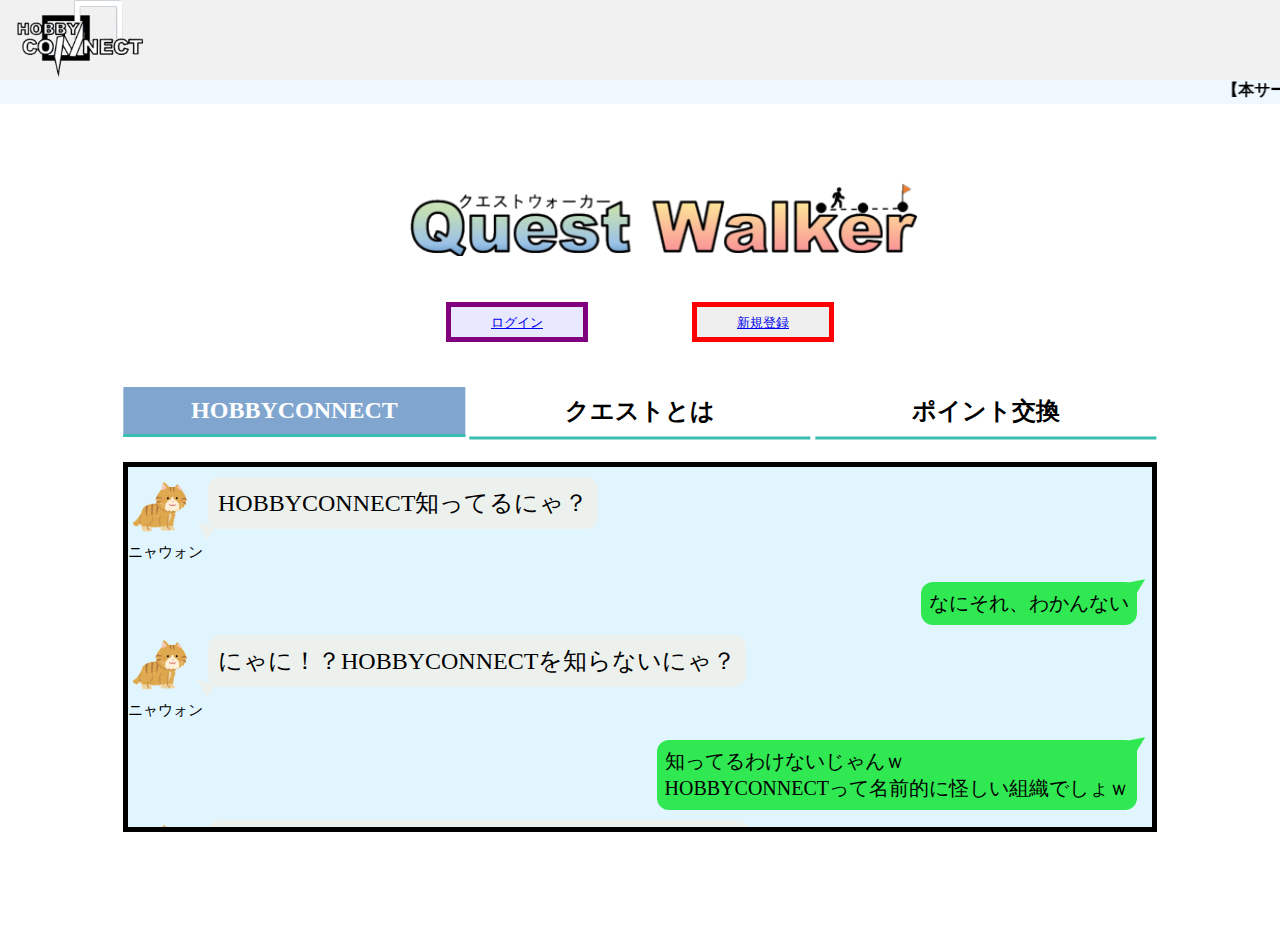
<file: www/index.html>
<!--123トップ画面担当：小川・安江,確認者：（　）-->
<!DOCTYPE html> <!--ここは最初に表示されるページです-->

<head>
    <title>HobbyConnect</title>
    <meta charset="utf-8">
    <link rel="stylesheet" href="./index.css">
    <link rel="shortcut icon" href="./img/favicon.ico">
    <script src="https://code.jquery.com/jquery-3.7.0.js"></script>
</head>
<header><iframe src="./header/header.html" frameborder="0" width="100%" scrolling="no"></iframe></header>

<body>
    <div class="title">
        <img src="./img/questwalker.png">
    </div>

    <nav class="titlepage">
        <ul>
            <button class="login">
                <li><a href=./useremaster/login.php>ログイン</a></li>
            </button>
            <button class="sign">
                <li><a href=./useremaster/input1.php>新規登録</a></li>
            </button>
        </ul>
    </nav>

    <!--タブパネルの選択部分-->
    <input id="a-tab" type="radio" name="tab-radio" class="tab-input" value="usage" checked="">
    <h2 class="tab-label-heading selected"><label id="a-tab" class="tab-label" for="a-tab">HOBBYCONNECT</label></h2>
    <input id="b-tab" type="radio" name="tab-radio" class="tab-input" value="type">
    <h2 class="tab-label-heading"><label id="b-tab" class="tab-label" for="b-tab">クエストとは</label></h2>
    <input id="c-tab" type="radio" name="tab-radio" class="tab-input" value="maker">
    <h2 class="tab-label-heading"><label id="c-tab" class="tab-label" for="c-tab">ポイント交換</label></h2>
    <!--追加したいかも？キャラクターの歴史
<input id="d-tab" type="radio" name="tab-radio" class="tab-input" value="maker">
    <h2 class="tab-label-heading"><label class="tab-label" for="d-tab">キャラクターの歴史</label></h2>
-->
    <!--タブパネルの内容部分(pの後に内容を書いてね)-->
    <div class="tab-panel panel-a">
        <!--③左コメント始-->
        <div class="balloon6">
            <div class="faceicon">
                <img src="./char_img/cat.png">
                <p>ニャウォン</p>
            </div>
            <div class="chatting">
                <div class="says">
                    <p>HOBBYCONNECT知ってるにゃ？</p>
                </div>
            </div>
        </div>
        <!--②/左コメント終-->

        <!--③右コメント始-->
        <div class="mycomment">
            <p>
                なにそれ、わかんない
            </p>
        </div>
        <!--/③右コメント終-->
        <!--③左コメント始-->
        <div class="balloon6">
            <div class="faceicon">
                <img src="./char_img/cat.png">
                <p>ニャウォン</p>
            </div>
            <div class="chatting">
                <div class="says">
                    <p>にゃに！？HOBBYCONNECTを知らないにゃ？</p>
                </div>
            </div>
        </div>
        <!--②/左コメント終-->

        <!--③右コメント始-->
        <div class="mycomment">
            <p>
                知ってるわけないじゃんｗ<br>
                HOBBYCONNECTって名前的に怪しい組織でしょｗ</p>
        </div>
        <!--/③右コメント終-->
        <!--③左コメント始-->
        <div class="balloon6">
            <div class="faceicon">
                <img src="./char_img/cat.png">
                <p>ニャウォン</p>
            </div>
            <div class="chatting">
                <div class="says">
                    <p>そんなわけないにゃに！！怪しくないにゃに！<br>
                        HOBBYCONNECTとは！！！</p>
                </div>
            </div>
        </div>
        <!--②/左コメント終-->
        <!--③右コメント始-->
        <div class="mycomment">
            <p>
                とは？？
            </p>
        </div>
        <!--/③右コメント終-->
        <!--③左コメント始-->
        <div class="balloon6">
            <div class="faceicon">
                <img src="./char_img/cat.png">
                <p>ニャウォン</p>
            </div>
            <div class="chatting">
                <div class="says">
                    <p>趣味を繋げる<br>＝"みんなで楽しくをモットーに！"<br>という意味が込められているにゃ！</p>
                </div>
            </div>
        </div>
        <!--②/左コメント終-->


        <!--③右コメント始-->
        <div class="mycomment">
            <p>
                なるほどね、HOBBYCONNECTはそういう意味なんだね<br>
                いい名前だね
            </p>
        </div>
        <!--/③右コメント終-->
        <!--③左コメント始-->
        <div class="balloon6">
            <div class="faceicon">
                <img src="./char_img/cat.png">
                <p>ニャウォン</p>
            </div>
            <div class="chatting">
                <div class="says">
                    <p>ありがとにゃに！！嬉しいにゃん！</p>
                </div>
            </div>
        </div>
        <!--②/左コメント終-->

        <!--③右コメント始-->
        <div class="mycomment">
            <p>
                ところでメンバーは、何人グループなの？</p>
        </div>
        <!--/③右コメント終-->
        <!--③左コメント始-->
        <div class="balloon6">
            <div class="faceicon">
                <img src="./char_img/cat.png">
                <p>ニャウォン</p>
            </div>
            <div class="chatting">
                <div class="says">
                    <p>HOBBYCONNECTは、男女６人のグループにゃに！
                </div>
            </div>
        </div>
        <!--②/左コメント終-->

        <!--③右コメント始-->
        <div class="mycomment">
            <p>
                男女６人グループ！？<br>
            </p>
        </div>
        <!--/③右コメント終-->
        <!--③左コメント始-->
        <div class="balloon6">
            <div class="faceicon">
                <img src="./char_img/cat.png">
                <p>ニャウォン</p>
            </div>
            <div class="chatting">
                <div class="says">
                    <p>そうにゃ、そしてメンバーを発表するにゃ
                </div>
            </div>
        </div>
        <!--②/左コメント終-->
        <!--③左コメント始-->
        <div class="balloon6">
            <div class="faceicon">
                <img src="./char_img/cat.png">
                <p>ニャウォン</p>
            </div>
            <div class="chatting">
                <div class="says">
                    <p>まず、リーダーは小川琉聖にゃ<br>
                        そしてサブリーダーは前田iraにゃ<br>
                        残りメンバーは4人<br>
                        見上明希音<br>
                        安江幸<br>
                        坂下歩夢<br>
                        蛭田優斗の計6人にゃ
                </div>
            </div>
        </div>
        <!--②/左コメント終-->

        <!--③右コメント始-->
        <div class="mycomment">
            <p>
                そんだけ人数がいて、役割とか大変じゃなかった？
            </p>
        </div>
        <!--/③右コメント終-->
        <!--③左コメント始-->
        <div class="balloon6">
            <div class="faceicon">
                <img src="./char_img/cat.png">
                <p>ニャウォン</p>
            </div>
            <div class="chatting">
                <div class="says">
                    <p>いい質問するにゃ<br>HOBBYCONNECTは全員にしっかりと<br>役割を与えているにゃ</p>
                </div>
            </div>
        </div>
        <!--②/左コメント終-->
        <!--③右コメント始-->
        <div class="mycomment">
            <p>
                なるほどなるほど<br>
                どんな役割を与えたの？
            </p>
        </div>
        <!--/③右コメント終-->
        <!--③左コメント始-->
        <div class="balloon6">
            <div class="faceicon">
                <img src="./char_img/cat.png">
                <p>ニャウォン</p>
            </div>
            <div class="chatting">
                <div class="says">
                    <p>小川には、データベース代表・プログラム
                        <br>前田には、プログラム代表・データベース
                        <br>見上には、プログラム
                        <br>安江には、データベース・プログラム
                        <br>坂下には、データベース・プログラム
                        <br>蛭田には、プログラム
                        <br>という役割を与えたにゃ！
                    </p>
                </div>
            </div>
        </div>
        <!--②/左コメント終-->
        <!--③右コメント始-->
        <div class="mycomment">
            <p>
                しっかりと全員に役割が割り当てられていていいね！<br>
                ところで、聞き忘れていたんだけど研究テーマって何？
            </p>
        </div>
        <!--/③右コメント終-->
        <!--③左コメント始-->
        <div class="balloon6">
            <div class="faceicon">
                <img src="./char_img/cat.png">
                <p>ニャウォン</p>
            </div>
            <div class="chatting">
                <div class="says">
                    <p>良い質問だにゃ～！<br>
                        HOBBYCONNECTの研究テーマはなんと！！<br>
                        【人間の成長を数値で可視化し、変化を研究する】<br>
                        主に、成長・継続・挑戦を大事にしているにゃに！！</p>
                </div>
            </div>
        </div>
        <!--②/左コメント終-->

        <!--③右コメント始-->
        <div class="mycomment">
            <p>
                良い研究テーマだね！<br>
                でも、成長を数値で可視化するってどういうこと？</p>
        </div>
        <!--/③右コメント終-->
        <!--③左コメント始-->
        <div class="balloon6">
            <div class="faceicon">
                <img src="./char_img/cat.png">
                <p>ニャウォン</p>
            </div>
            <div class="chatting">
                <div class="says">
                    <p>それはにゃ～、ゲーム性を追加し、<br>レベル制度・ステータス・ポイント制で数値を示すにゃ！</p>
                </div>
            </div>
        </div>
        <!--②/左コメント終-->

        <!--③右コメント始-->
        <div class="mycomment">
            <p>
                なるほどね、<br>
                じゃ、大事にしている３つの成長・継続・挑戦はどういうこと？
            </p>
        </div>
        <!--/③右コメント終-->
        <!--③左コメント始-->
        <div class="balloon6">
            <div class="faceicon">
                <img src="./char_img/cat.png">
                <p>ニャウォン</p>
            </div>
            <div class="chatting">
                <div class="says">
                    <p>成長は、できないことをできるようにする<br>
                        継続は、つらいことでもめげないようにする<br>
                        挑戦は、どんなことでもあきらめずにする<br>
                        以上にゃに～！</p>
                </div>
            </div>
        </div>
        <!--②/左コメント終-->

        <!--③右コメント始-->
        <div class="mycomment">
            <p>
                なるほどね、教えてくれてありがとう！</p>
        </div>
        <!--/③右コメント終-->
        <!--③左コメント始-->
        <div class="balloon6">
            <div class="faceicon">
                <img src="./char_img/cat.png">
                <p>ニャウォン</p>
            </div>
            <div class="chatting">
                <div class="says">
                    <p>にゃ～、HOBBYCONNECTについて知れてよかったにゃに～？</p>
                </div>
            </div>
        </div>
        <!--②/左コメント終-->

        <!--③右コメント始-->
        <div class="mycomment">
            <p>
                知れてよかったよ！</p>
        </div>
        <!--/③右コメント終-->
        <!--③左コメント始-->
        <div class="balloon6">
            <div class="faceicon">
                <img src="./char_img/cat.png">
                <p>ニャウォン</p>
            </div>
            <div class="chatting">
                <div class="says">
                    <p>にゃ～！！その言葉聞けて嬉しいにゃ～！！</p>
                </div>
            </div>
        </div>
        <!--②/左コメント終-->

        <!--③右コメント始-->
        <div class="mycomment">
            <p>
                教えてくれてありがとう、ニャウォン！！</p>
        </div>
        <!--/③右コメント終-->
        <!--③左コメント始-->
        <div class="balloon6">
            <div class="faceicon">
                <img src="./char_img/cat.png">
                <p>ニャウォン</p>
            </div>
            <div class="chatting">
                <div class="says">
                    <p>んにゃ～！
                    </p>
                </div>
            </div>
        </div>
        <!--②/左コメント終-->


    </div>
    <div class="tab-panel panel-b">
        <!--③左コメント始-->
        <div class="balloon6">
            <div class="faceicon">
                <img src="./char_img/usa.png">
                <p>筋肉ウサギ</p>
            </div>
            <div class="chatting">
                <div class="says">
                    <p>ぴょいぴょい～</p>
                </div>
            </div>
        </div>
        <!--②/左コメント終-->

        <!--③右コメント始-->
        <div class="mycomment">
            <p>
                どうしたの？
            </p>
        </div>
        <!--/③右コメント終-->
        <!--③左コメント始-->
        <div class="balloon6">
            <div class="faceicon">
                <img src="./char_img/usa.png">
                <p>筋肉ウサギ</p>
            </div>
            <div class="chatting">
                <div class="says">
                    <p>クエストどんなことがあるぴょい？</p>
                </div>
            </div>
        </div>
        <!--②/左コメント終-->

        <!--③右コメント始-->
        <div class="mycomment">
            <p>
                んー、わかるわけないｗ</p>
        </div>
        <!--/③右コメント終-->
        <!--③左コメント始-->
        <div class="balloon6">
            <div class="faceicon">
                <img src="./char_img/usa.png">
                <p>筋肉ウサギ</p>
            </div>
            <div class="chatting">
                <div class="says">
                    <p>ぴょいっ、わからないぴょいか…残念</p>
                </div>
            </div>
        </div>
        <!--②/左コメント終-->

        <!--③右コメント始-->
        <div class="mycomment">
            <p>
                教えて、筋肉ウサギ！！
            </p>
        </div>
        <!--/③右コメント終-->
        <!--③左コメント始-->
        <div class="balloon6">
            <div class="faceicon">
                <img src="./char_img/usa.png">
                <p>筋肉ウサギ</p>
            </div>
            <div class="chatting">
                <div class="says">
                    <p>クエストの説明をおしえてあげるZE!<br>
                        ランダムで今日のクエストが出現するZE！<br>
                        あとは、必死に挑戦して達成報告するだけDA！<br>
                        君ならできる！！パワーッ！！
                    </p>
                </div>
            </div>
        </div>
        <!--②/左コメント終-->

        <!--③右コメント始-->
        <div class="mycomment">
            <p>
                なるほど、教えてくれてありがとう！<br>
                僕も挑戦したくなったよ！</p>
        </div>
        <!--/③右コメント終-->
        <!--③左コメント始-->
        <div class="balloon6">
            <div class="faceicon">
                <img src="./char_img/usa.png">
                <p>筋肉ウサギ</p>
            </div>
            <div class="chatting">
                <div class="says">
                    <p>おお！頑張れ、応援してるぴょいっ！！
                    </p>
                </div>
            </div>
        </div>
        <!--②/左コメント終-->
        <!--③右コメント始-->
        <div class="mycomment">
            <p>
                ありがとう、頑張るよ！！</p>
        </div>
        <!--/③右コメント終-->
    </div>
    <div class="tab-panel panel-c">
        <!--③左コメント始-->
        <div class="balloon6">
            <div class="faceicon">
                <img src="./char_img/kawa.png">
                <p>ユキウソ</p>
            </div>
            <div class="chatting">
                <div class="says">
                    <p>キューキュー</p>
                </div>
            </div>
        </div>
        <!--②/左コメント終-->

        <!--③右コメント始-->
        <div class="mycomment">
            <p>
                どーしたんだい、ユキウソ？
            </p>
        </div>
        <!--/③右コメント終-->
        <!--③左コメント始-->
        <div class="balloon6">
            <div class="faceicon">
                <img src="./char_img/kawa.png">
                <p>ユキウソ</p>
            </div>
            <div class="chatting">
                <div class="says">
                    <p>ポイント交換について教えていたっけ？
                    </p>
                </div>
            </div>
        </div>
        <!--②/左コメント終-->

        <!--③右コメント始-->
        <div class="mycomment">
            <p>
                え、聞いてないよ、教えて！ユキウソ！</p>
        </div>
        <!--/③右コメント終-->
        <!--③左コメント始-->
        <div class="balloon6">
            <div class="faceicon">
                <img src="./char_img/kawa.png">
                <p>ユキウソ</p>
            </div>
            <div class="chatting">
                <div class="says">
                    <p>クエストをこなしてポイントを獲得するとキャラクターと交換できるキュイ！

                    </p>
                </div>
            </div>
        </div>

        <!--③右コメント始-->
        <div class="mycomment">
            <p>
                なるほど！ありがとう、ユキウソ！</p>
        </div>
        <!--/③右コメント終-->
        <!--③左コメント始-->
        <div class="balloon6">
            <div class="faceicon">
                <img src="./char_img/kawa.png">
                <p>ユキウソ</p>
            </div>
            <div class="chatting">
                <div class="says">
                    <p>
                        教えてよかったキュー！
                    </p>
                </div>
            </div>
        </div>
        <!--②/左コメント終-->
    </div>

    <!--追加したいかも？キャラクターの歴史
<div class="tab-panel panel-d">
    <div class="chara"><p>キャラクターの歴史🍖</p>
        <p>ニャウォン</p>
        <p>筋肉ウサギ</p>
        <p>鵜</p>

        
        <img class="usa" src="./img/usa.png">
        <img class="saru" src="./img/saru.png">
        <img class="kawa" src="./img/kawa.png">
        <img class="tori" src="./img/tori.png">
        <img class="dog" src="./img/dog.png">
        <img class="cat" src="./img/cat.png">
        -->
    </div>
    </div>

</body>
</file>
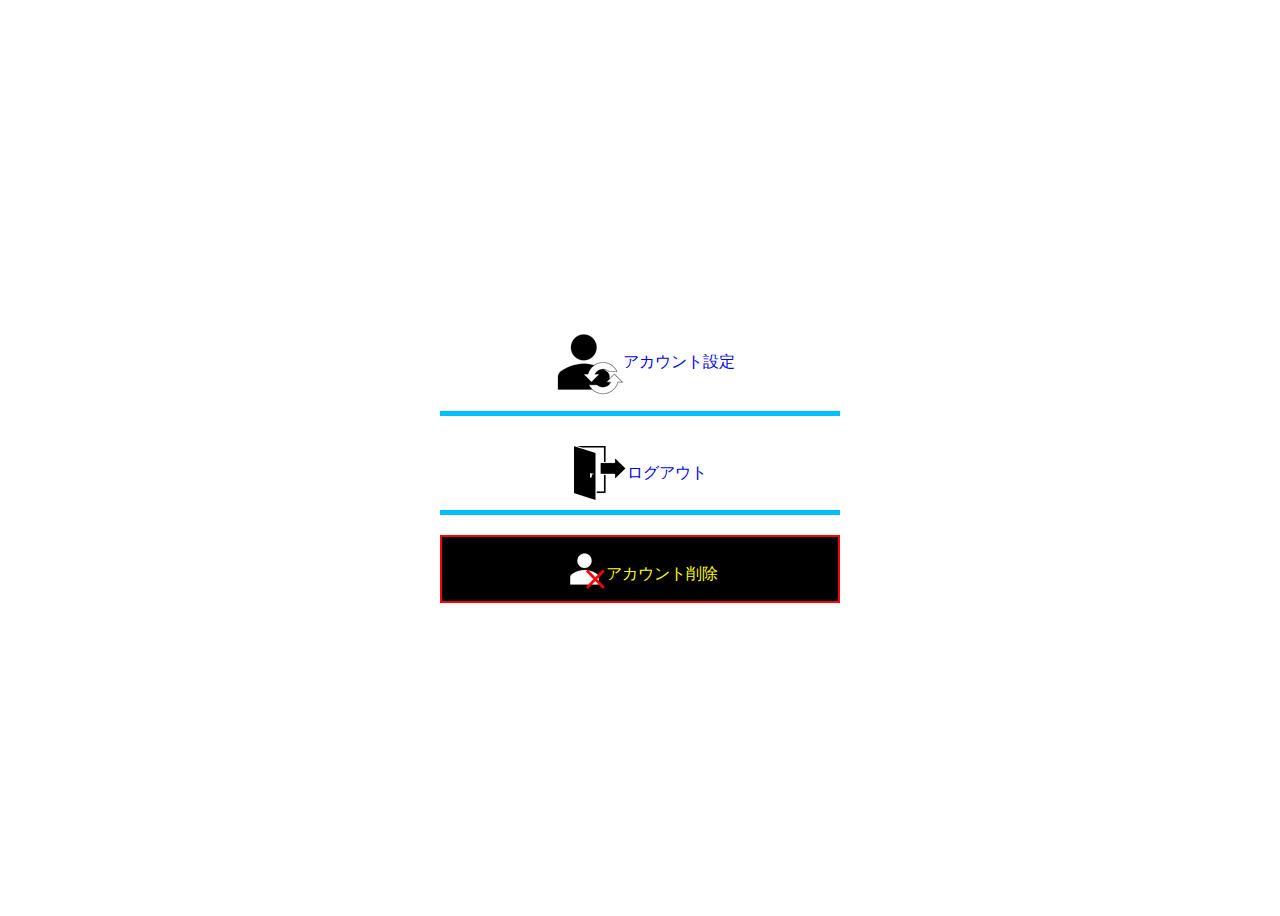
<file: www/account/index.html>
<html lang="ja">
<head>
    <meta charset="UTF-8">
    <link rel="stylesheet" href="account_menu.css">
    <title>アカウント設定</title>
</head>
<body>
    <div class="page-container">
        <div class="container">
            <a href="./setting/" class="link">
                <img src="./img/change.png" alt="設定アイコン">
                <span class="underline">アカウント設定</span>
            </a>

            <a href="./logout/" class="link">
                <img src="./img/logout.png" alt="">
                <span class="underline">ログアウト</span>
            </a>
        </div>

        <div class="del_box">
            <a href="./del/">
                <img src="./img/delete.png" alt="削除アイコン">
                <span class="del_text">アカウント削除</span>
            </a>
        </div>
    </div>
</body>
</html>
</file>
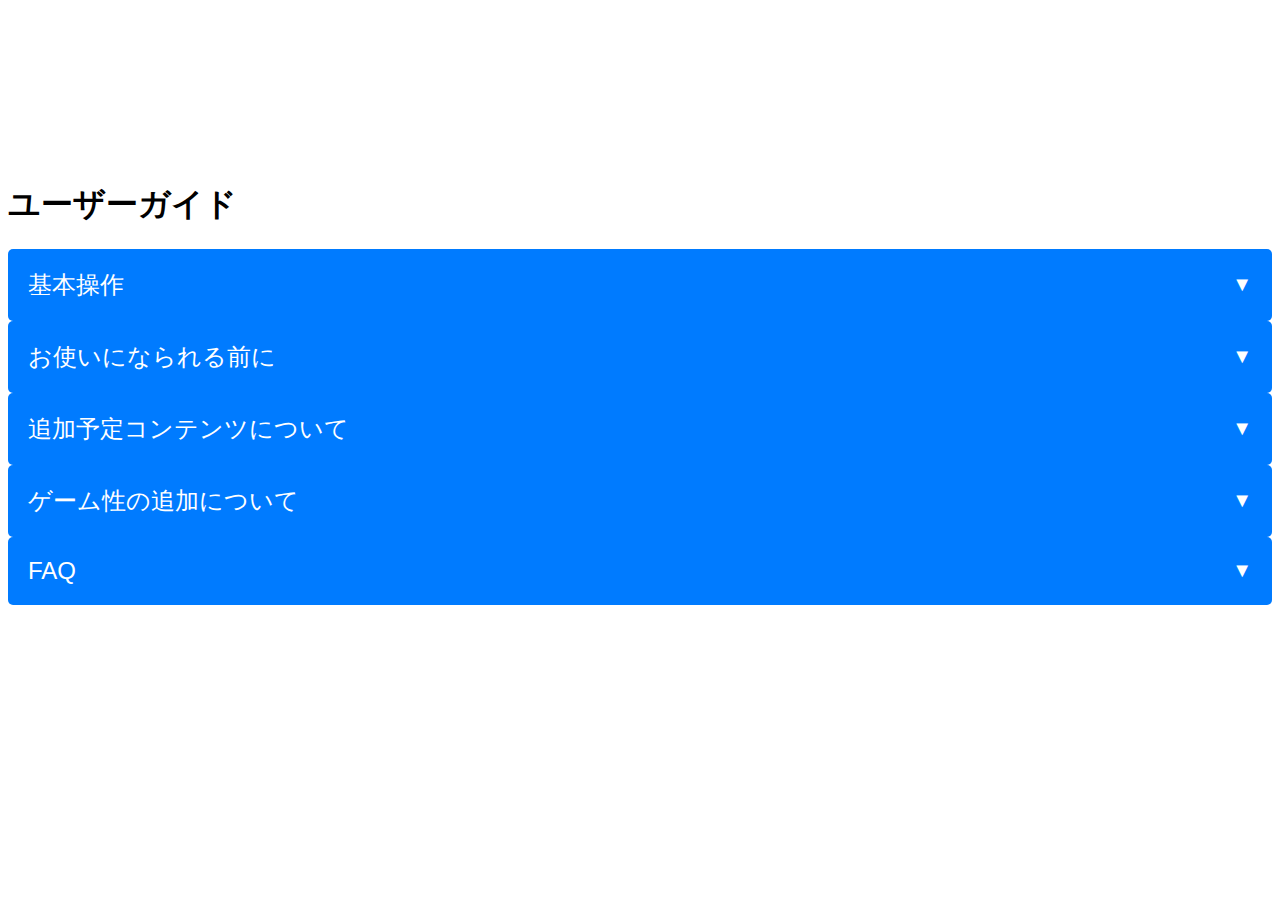
<file: www/other/user_guide/index.html>
<!DOCTYPE html>
<html>
<head>
    <meta charset="UTF-8">
    <meta name="viewport" content="width=device-width, initial-scale=1.0">
    <title>ヘルプ</title>
    <link rel="stylesheet" href="user_guide.css">
    <script>
        function toggleAccordion(buttonId, contentId) {
            var button = document.getElementById(buttonId);
            var content = document.getElementById(contentId);
            
            if (content.style.maxHeight) {
                content.style.maxHeight = null;
                button.classList.remove("active");
            } else {
                content.style.maxHeight = content.scrollHeight + "px";
                button.classList.add("active");
            }
        }
    </script>
</head>
<header><iframe src="../../header/header1.php" frameborder="0" width="100%" scrolling="no"></iframe></header>
<body>
    <h1>ユーザーガイド</h1>
    <button id="button1" class="accordion-button" onclick="toggleAccordion('button1', 'content1')">
        基本操作
        <span class="arrow-icon">▼</span> <!-- 三角アイコンを追加 -->
    </button>
    <div id="content1" class="accordion-content">
        <h2>クエストを実施してみよう！</h2>
            <p>クエストは、1日1つ表示されます。</p>
            <br>ですが、このクエスト苦手だな。今は、不可能だな。という際に、
            <h3>最大5回まで</h3>
            <p>変更することを可能しています。</p>
            <br>たくさんのクエストをこなして、自分の新たな可能性の発見につなげてくださいね。
        <br>
        <b2>ポイントを交換してみよう！</b2>
        <p>ポイント交換は、無料アップデートにて追加予定です。</p>
        <br>クエストを達成すると、ポイント交換をすることができます。
        <br>ラインナップは、questwalker内で便利になるアイテムや、
        <br>ゲーム性の追加アップデートによるのキャラクターです！！
        <br>ぜひ、たくさんのクエストを達成して便利なアイテムをゲットしてみよう！
    </div>

    <button id="button2" class="accordion-button" onclick="toggleAccordion('button2', 'content2')">
        お使いになられる前に
        <span class="arrow-icon">▼</span>
    </button>
    <div id="content2" class="accordion-content">
        <p>このサイトは、「新たな自分を知る」というテーマとして作成されました。</p>
        <p>このサイトを通じて、あなたも是非体験したことのないことに挑戦し、</p>
        <p>自分の可能性を広げていってください</p>
    </div>

    <button id="button3" class="accordion-button" onclick="toggleAccordion('button3', 'content3')">
        追加予定コンテンツについて
        <span class="arrow-icon">▼</span>
    </button>
    <div id="content3" class="accordion-content">
        <p>1.アカウント変更機能
            <br>2.アカウント削除機能
            <br>3.キャラクター選択機能
            <br>4.ゲーム性の追加
            <br>5.クエスト募集機能
            <br>6.クエスト実績機能
            <br>7.ポイント交換機能
            <br>8.ポイント交換履歴確認機能
            <br>9.お問い合わせ機能
        </p>
    </div>

    <button id="button4" class="accordion-button" onclick="toggleAccordion('button4', 'content4')">
        ゲーム性の追加について
        <span class="arrow-icon">▼</span>
    </button>
    <div id="content4" class="accordion-content">
        <p>初めのキャラクターやその他キャラクターには、ステータスが存在しています。
            <br><h3>体力・力・速度・知識</h3>
            <br>上記４つがステータスです。
            <br>
            <br><h3>ステータスを活かす方法</h3>
            <br>追加コンテンツにより、
            <h3>リレー・すごろく・クイズなどの追加ゲームを検討しています！</h3>
            <br>ぜひ、お楽しみにお待ちください！！
        </p>
    </div>

    <button id="button5" class="accordion-button" onclick="toggleAccordion('button5', 'content5')">
        FAQ
        <span class="arrow-icon">▼</span>
    </button>
    <div id="content5" class="accordion-content">
        <p>
            <h3>Q.クエスト完了を不正に行えるのでは？</h3>
            <br>A.はい。HOBBYCONNECT内で最も課題としていたところです。
            <br>そのため、以下のような条件に致しました。
            <br>クエスト完了時に具体的な証明が行われていれば、プラスでポイントが貰える。
            <br>通常の回答：テキスト形式での回答・報告
            <br>具体的な回答：スクショなどを送れば追加得点
            <br>ですが、1つ問題点がありまして、
            <br>適当な画像送信によるポイント獲得です。
            <br>解決するために、AIによる画像認識を追加したいと考案しています。

        </p>
    </div>
</body>
</html>
</file>
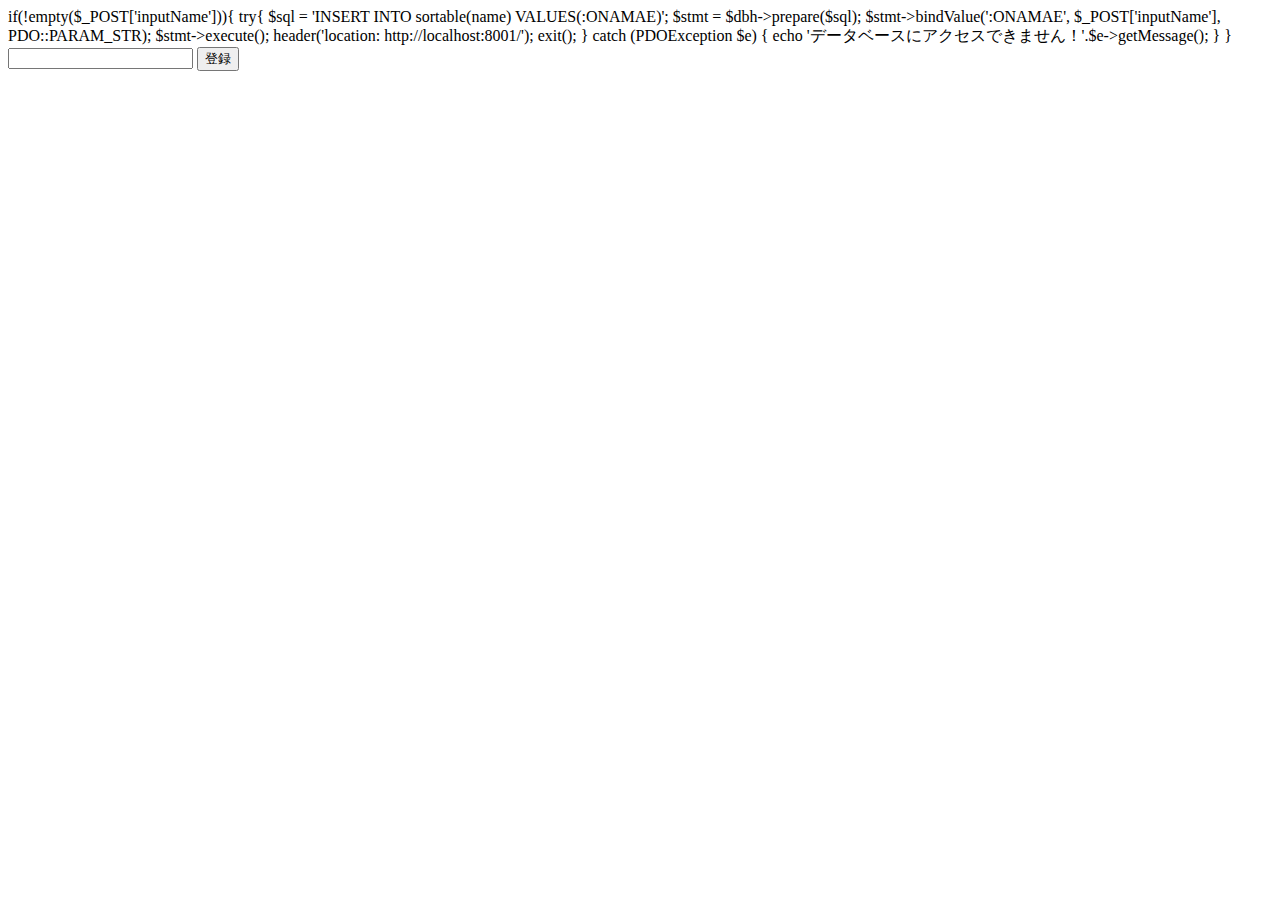
<file: useremaster/user_Ms.html>
if(!empty($_POST['inputName'])){
    try{
      $sql  = 'INSERT INTO sortable(name) VALUES(:ONAMAE)';
      $stmt = $dbh->prepare($sql);
  
      $stmt->bindValue(':ONAMAE', $_POST['inputName'], PDO::PARAM_STR);
      $stmt->execute();
  
      header('location: http://localhost:8001/');
      exit();
    } catch (PDOException $e) {
        echo 'データベースにアクセスできません！'.$e->getMessage();
    }
  }




<!DOCTYPE html>
<html lang="en">
<head>
    <meta charset="UTF-8">
    <meta name="viewport" content="width=device-width, initial-scale=1.0">
    <title>Document</title>
</head>
<body>
    <div id="wrapper">

        <div id="input_form">
          <form action="index.php" method="POST">
            <input type="text" name="inputName">
            <input type="submit" value="登録">
          </form>
        </div><!--/ #input_form-->
        
        <div id="drag-area">
        <?php
        表示させる処理…
        ?>
        </div><!--/ #drag-area-->
        
        </div><!--/ #wrapper-->
</body>
</html>
</file>
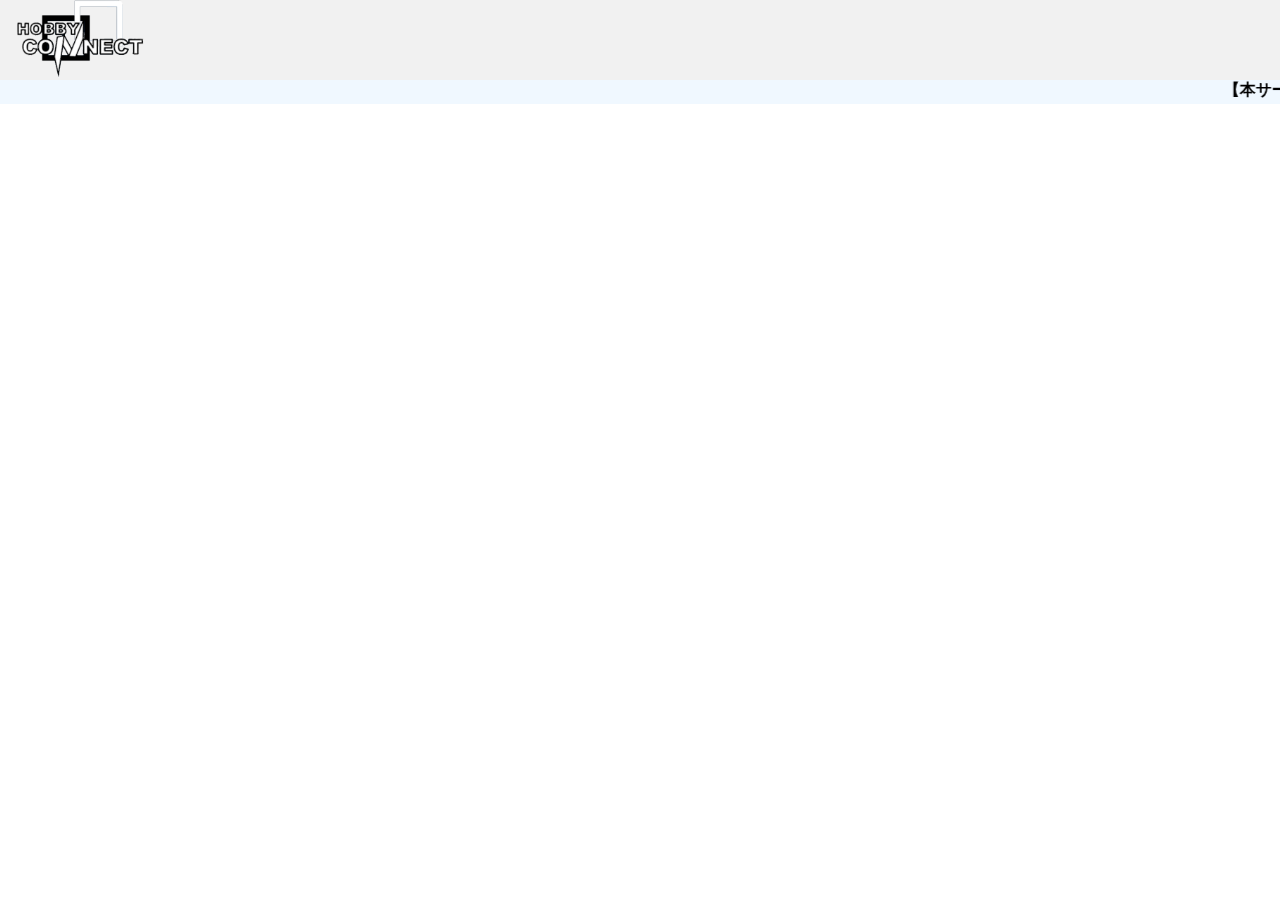
<file: www/header/header.html>
<!--1トップ画面担当：小川・安江,確認者：（　）-->
<!DOCTYPE html>
<html>

<head>
  <meta charset="utf-8"> <!--文書の文字コード-->
  <meta name="viewport" content="width=device-width, initial-scale=1.0"> <!--端末の画面の幅に合わせる。Webページが表示される倍率は1-->
  <title>ヘッダーメニュー</title> <!--ページのタイトル-->
  <link rel="stylesheet" type="text/css" href="header.css">
  <script src="header.js"></script>

</head>

<body>


  <header>
    <link rel="shortcut icon" href="../favicon.ico" type="image/x-icon">
        <a href="/" target="_top">
      <h1>
        <img class="head_img" src="./img/hobbyconnect.png" alt="">
      </h1>
    </a>



    <!--▽▽ヘッダーリスト▽▽-->
    <nav>
      <ul>
        <li></li>
      </ul>
    <marquee scrollamount="7" direction="left" class="scroll">
      <strong>【本サービスご利用の皆さまへ】本サービスをご利用いただきありがとうございます。本サービスのモットーである『ヒトの成長を数値で可視化し、その変化を研究する』ことは、初めてのことに挑戦をし、それを継続することによって、自身が成長できるということです。ぜひ、自分の成長の為に本サービスをお楽しみください。HOBBYCONNECT一同より</strong>
    </marquee>
  </nav>
    <!--△△ヘッダーリスト△△-->
  </header>
  <script src="https://code.jquery.com/jquery-3.7.1.min.js"
    integrity="sha256-/JqT3SQfawRcv/BIHPThkBvs0OEvtFFmqPF/lYI/Cxo=" crossorigin="anonymous"></script>
</body>

</html>
</file>
<file: www/index.css>
/*--1トップ画面担当：小川・安江,確認者：（　）--*/
body {
  margin: 0;
  /*スクロールバーをけす*/
  overflow-y: hidden;
  overflow-x: hidden;
  position: relative;
}

.styled {
  border: 0;
  line-height: 2.5;
  padding: 0 20px;
  font-size: 1rem;
  text-align: center;
  color: #fff;
  text-shadow: 1px 1px 1px #000;
  border-radius: 10px;
  background-color: rgb(173, 221, 40);
  background-image: linear-gradient(to top left, rgba(0, 0, 0, 0.2), rgba(0, 0, 0, 0.2) 30%, rgba(0, 0, 0, 0));
  box-shadow: inset 2px 2px 3px rgba(255, 255, 255, 0.6), inset -2px -2px 3px rgba(0, 0, 0, 0.6);
}

.styled:hover {
  background-color: rgb(47, 0, 255);
}

.styled:active {
  box-shadow: inset -2px -2px 3px rgba(255, 255, 255, 0.6), inset 2px 2px 3px rgba(0, 0, 0, 0.6);
}

/*クエストウォーカータイトル*/
.title {
  padding: 2vw;
  text-align: center;
  height: auto;
  width: 100%;
}

.title img {
  height: auto;
  width: 40%;
}

/*ログイン・新規登録総合*/
.titlepage ul {
  padding: 0vw;
  text-align: center;
  height: auto;
  width: 100%;
}

/*ログインボタン*/
.login {
  align-items: center;
  justify-content: center;
  max-width: 180px;
  height: 40px;
  padding: 8px 40px;
  font-family: sans-serif;
  overflow-wrap: anywhere;
  border: solid;
  border-width: thick;
  border-color: purple;
  background-color: rgba(0, 0, 255, 0.089);
  font-size: 1vw;
  display: inline-block;
  margin: 0 50px;
  list-style: none;
}

.login:hover {
  background: violet;
}

/*新規登録ボタン*/
.sign {
  align-items: center;
  justify-content: center;
  max-width: 180px;
  height: 40px;
  padding: 8px 40px;
  font-family: sans-serif;
  overflow-wrap: anywhere;
  border: solid;
  border-width: thick;
  border-color: red;
  font-size: 1vw;
  display: inline-block;
  margin: 0 50px;
  list-style: none;
}

.sign:hover {
  background: #ea5532;
}

/*タブパネル*/
/*タブを横並びに*/
.tab-label-heading:not(:last-of-type) .tab-label {
  margin-right: 2px !important;
}

.tab-label{
  width: calc(80%/3);    /*80%/3に変更*/
  padding:10px 0;
  border-bottom: 3px solid #37beb0 ;
  display: block;
  float: left;
  text-align: center;
  font-weight: bold;
  margin-top:50px;
}

#a-tab, #b-tab, #c-tab{
  position: absolute;
 
  left: 50%;
  -webkit-transform : translate(-50%,-50%);
  transform : translate(-50%,-50%);
}
#a-tab{
  position: absolute;

  left: 23%;
  -webkit-transform : translate(-50%,-50%);
  transform : translate(-50%,-50%);
}#c-tab{
  position: absolute;

  left: 77%;
  -webkit-transform : translate(-50%,-50%);
  transform : translate(-50%,-50%);
}

/*追加したいかも（キャラクターの歴史）
.chara{
    display:flex;
    flex-flow: column;
}

.chara img{
    width:100px;
    height:100px;
    margin-right: 10px;
}
*/

/*ラジオボタンを全て非表示に*/
input[name="tab-radio"] {
  display: none;
}

/* 選択されたタブの見た目 */
input:checked+h2>.tab-label {
  color: #FFFFFF !important;
  background-color: #80A6CF !important;
  transition: .3s;

}

.tab-label:hover {
  opacity: .7 !important;
  color: #000000 !important;
  background-color: #D4E5EF !important;
  transition: .3s;
}

.tab-panel {
  color: #000000 !important;
  background-color: #E1F5FE;
  border: solid;
  border-width: thick;
  border-color: black;
  font-size: 150%;
  width: 80%;
  max-height: 40vh;
  margin: 120px auto;
  clear: both;
  overflow:auto;
  display: none;
  /*パネルを非表示*/
  overflow-y: scroll;
  overflow-x: hidden;
  /*縦スクロールバーのみにする*/
}

/* 選択されているチェックボックスに応じてパネルを表示 */
#a-tab:checked~.panel-a,
#b-tab:checked~.panel-b,
#c-tab:checked~.panel-c {
  display: block;
}

/*選択した画面を開く処理*/
.tab-panel>div {
  display: flex;
  height: 100%;
  align-items: auto;
  justify-content: auto;
}


/*以下、②左側のコメント*/
.balloon6 {
  width: 100%;
  margin: 10px 0;
  overflow: hidden;
}

.balloon6 .faceicon {

  margin-right: -50px;
  width: 40px;
  text-align: center;
}

.balloon6 .faceicon img {
  width: 150%;
  height: auto;
  border-radius: 50%;
}

.faceicon p {
  font-size: 15px;
  margin: 0;
  white-space: nowrap;
  /* テキストが折り返されないようにする */
}

.balloon6 .chatting {
  width: 0%;
  text-align: left;
}

.says {
  display: inline-block;
  position: relative;
  margin: 0 0 0 90px;
  padding: 10px;
  width: max-content;
  /* 文字幅に合わせる */
  border-radius: 12px;
  background: #edf1ee;
}

.says:after {
  content: "";
  display: inline-block;
  position: absolute;
  top: 40px;
  left: -20px;
  border: 8px solid transparent;
  border-right: 18px solid #edf1ee;
  transform: rotate(35deg);
}

.says p {
  margin: 0;
  padding: 0;
}

/*以下、③右側の緑コメント*/
.mycomment {
  margin: 10px 0;
  float: right;
}

.mycomment p {
  display: inline-block;
  position: relative;
  margin: 0 15px 0 0;
  padding: 8px;
  width: max-content;
  /* 文字幅に合わせる */
  border-radius: 12px;
  background: #30e852;
  font-size: 20px;
}

.mycomment p:after {
  content: "";
  position: absolute;
  top: -8px;
  right: -17px;
  border: 8px solid transparent;
  border-left: 18px solid #30e852;
  -webkit-transform: rotate(-35deg);
  transform: rotate(-35deg);
}
</file>
<file: www/account/account_menu.css>
.page-container {
    display: flex;
    flex-direction: column;
    align-items: center;
    justify-content: center;
    height: 100vh;
}

.container {
    display: flex;
    flex-direction: column;
    align-items: center;
    justify-content: center;
    gap: 20px;
    width: 400px;
    margin-bottom: 20px;
}

.link {
    text-decoration: none;
    border-bottom: 5px solid #00bfff;
    display: flex;
    align-items: center;
    justify-content: center;
    width: 100%;
    padding: 10px;
    box-sizing: border-box;
}

.del_box {
    display: flex;
    flex-direction: column;
    align-items: center;
    background-color: #000;
    border: 2px solid #ff0000;
    padding: 10px;
    text-align: center;
    width: 400px;
    box-sizing: border-box;
}

.del_box a {
    display: flex;
    align-items: center;
    justify-content: center;
    color: #ffff00;
    text-decoration: none;
}

.del_text {
    margin-top: 10px;
}

img {
    vertical-align: middle;
}
</file>
<file: www/other/user_guide/user_guide.css>
.accordion-button {
    background-color: #007BFF;
    color: white;
    padding: 20px;
    border: none;
    text-align: left;
    width: 100%;
    cursor: pointer;
    font-size: 24px;
    border-radius: 5px;
    display: flex;
    justify-content: space-between;
    align-items: center;
    transition: background-color 0.3s ease;
}

.accordion-button:hover {
    background-color: #0056b3;
}

.accordion-content {
    max-height: 0;
    overflow: hidden;
    transition: max-height 0.3s ease;
}

.accordion-content p {
    margin: 10px 0;
}

.arrow-icon {
    font-size: 20px;
    transition: transform 0.43s ease;
}

.accordion-button.active .arrow-icon {
    transform: rotate(180deg); /* 三角アイコンを回転 */
}
</file>
<file: www/header/header.css>
/*!--1トップ画面担当：小川・安江,確認者：（　）--*/
* {
  box-sizing: border-box;
  height: 80px;
}
.container {
  width: 100%;
  max-width: 1200px;
  margin: 0 auto;
}
html{
  background-color: #ffffff;
}

body {
  margin: 0;
  font-family: "Hiragino Sans W3", "Hiragino Kaku Gothic ProN", "ヒラギノ角ゴ ProN W3", "メイリオ", Meiryo, "ＭＳ Ｐゴシック", "MS PGothic", sans-serif;
  background-color: #f0f8ff;
  overflow: hidden;
}


header {
  height: 80px;
  width: 100%;
  padding: 0px 15px;
  background-color: #f1f1f1;
  position: fixed;
  top: 0;
  z-index: 10;
  display: flex;
}

nav {
  margin: 0 0 0 auto;
}

ul {
  display: flex;
  list-style: none;
  padding: 0;
  margin: 0;
}

li a {
  color: #000000;
  text-decoration: none;
  display: block;
  line-height: 0px;
  padding: 35px 20px;
}


.head_img{
  margin-top: -25px;
  text-align: left;
  width: 130px;
  height : auto;
}

.scroll{
  white-space: nowrap; /* マーキー内のテキストを折り返さないようにする */
  overflow: hidden; /* マーキー内のテキストを表示領域内に収める */
  position: absolute;
  top: 115%; /* 画面上部から中央に配置 */
  left: 0px;
  height:30%;
  background-color: aliceblue;
  transform: translateY(-50%); /* 上下中央に配置 */
}
</file>
